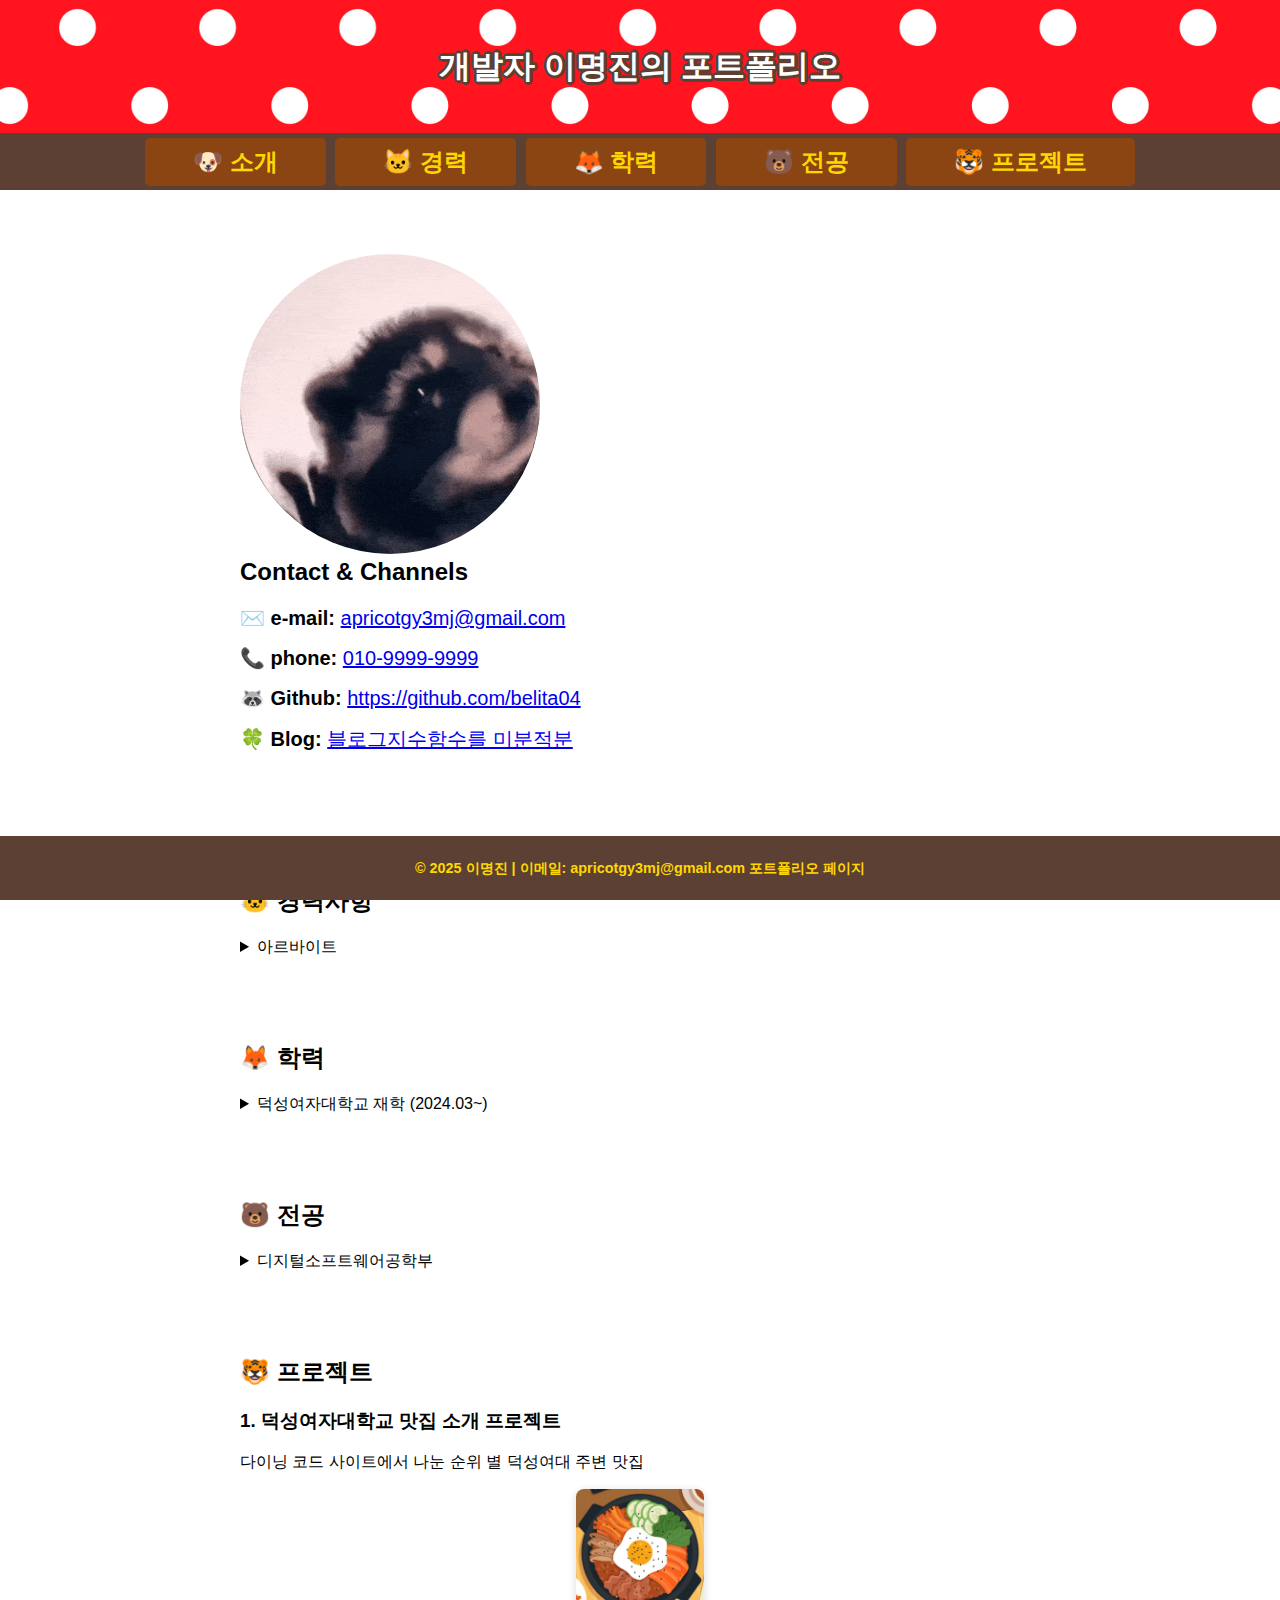
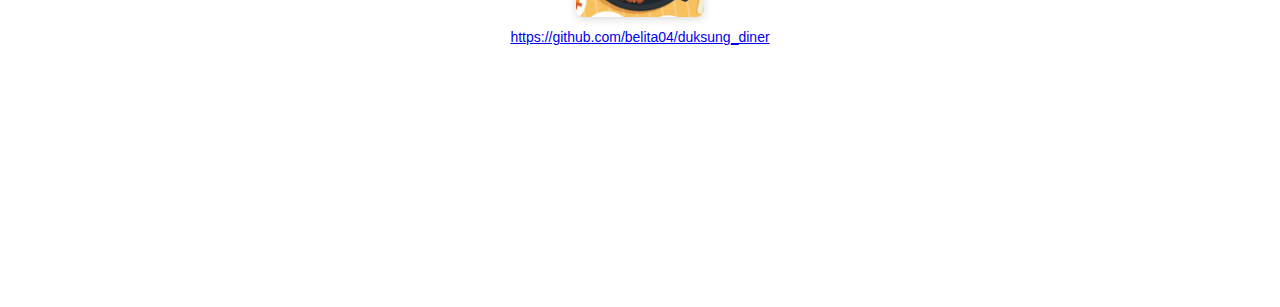
<file: index.html>
<!DOCTYPE html>
<html lang="ko">
  <head>
    <meta charset="utf-8" />
    <title>Portfolio of Lee Myeongjin</title>
    <meta name="author" content="Lee Myeongjin" />
    <meta name="description" content="이명진의 개발자 포트폴리오입니다." />
    <link rel="stylesheet" type="text/css" href="style.css" />
  </head>
  <body>
    <!-- 페이지 헤더 -->
    <header>
      <h1>개발자 이명진의 포트폴리오</h1>
    </header>

    <!-- 내비게이션 -->
    <nav>
      <a href="#overview">🐶 소개</a>
      <a href="#career">🐱 경력</a>
      <a href="#education">🦊 학력</a>
      <a href="#research">🐻 전공</a>
      <a href="#projects">🐯 프로젝트</a>
    </nav>

    <!-- 소개 -->
    <section id="overview">
      <article>
        <img src="./media/profile.gif" alt="프로필 이미지" class="profile-img" />
        <h2>Contact & Channels</h2>
        <ul>
          <li>
            <strong>✉️ e-mail:</strong>
            <a href="mailto:apricotgy3mj@gmail.com" target="_blank"> apricotgy3mj@gmail.com</a>
          </li>
          <li>
            <strong>📞 phone:</strong>
            <a href="tel:+821099999999" target="_blank">010-9999-9999</a>
          </li>
          <li>
            <strong>🦝 Github:</strong>
            <a href="https://github.com/belita04" target="_blank">https://github.com/belita04</a>
          </li>
          <li>
            <strong>🍀 Blog:</strong>
            <a href="https://blog.naver.com/owo_oooo" target="_blank">블로그지수함수를 미분적분</a>
          </li>
        </ul>
      </article>
    </section>

    <!-- 경력 -->
    <section id="career">
      <h2>🐱 경력사항</h2>
      <details>
        <summary>아르바이트</summary>
        <ul>
          <li>메가커피 주말 마감 (2024.03~)</li>
          <li>청어람 수학학원 조교 (2024.01~2025.01)</li>
        </ul>
      </details>
    </section>

    <!-- 학력 -->
    <section id="education">
      <h2>🦊 학력</h2>
      <details>
        <summary>덕성여자대학교 재학 (2024.03~)</summary>
        <ul>
          <li>영파여자고등학교 졸업</li>
          <li>영파여자중학교 졸업</li>
          <li>토성초등학교 졸업</li>
        </ul>
      </details>
    </section>

    <!-- 전공 -->
    <section id="research">
      <h2>🐻 전공</h2>
      <details>
        <summary>디지털소프트웨어공학부</summary>
        <ul>
          <li>2024 수강: 프로그래밍개론</li>
          <li>2025 수강: 인터넷 기초, 공학수학, C언어</li>
        </ul>
      </details>
    </section>

    <!-- 프로젝트 -->
    <section id="projects">
      <h2>🐯 프로젝트</h2>
      <article>
        <h3>1. 덕성여자대학교 맛집 소개 프로젝트</h3>
        <p>다이닝 코드 사이트에서 나눈 순위 별 덕성여대 주변 맛집</p>
        <figure>
          <a href="https://belita04.github.io/duksung_diner/" target="_blank">
            <img src="./media/food.png" alt="프로젝트 미리보기" />
          </a>
          <figcaption>
            <a href="https://github.com/belita04/duksung_diner" target="_blank">
              https://github.com/belita04/duksung_diner
            </a>
          </figcaption>
        </figure>
      </article>
    </section>
    <section class="spacer"></section>
    <!-- 푸터 -->
    <footer>
      <p>© 2025 이명진 | 이메일: apricotgy3mj@gmail.com 포트폴리오 페이지</p>
    </footer>
  </body>
</html>
</file>
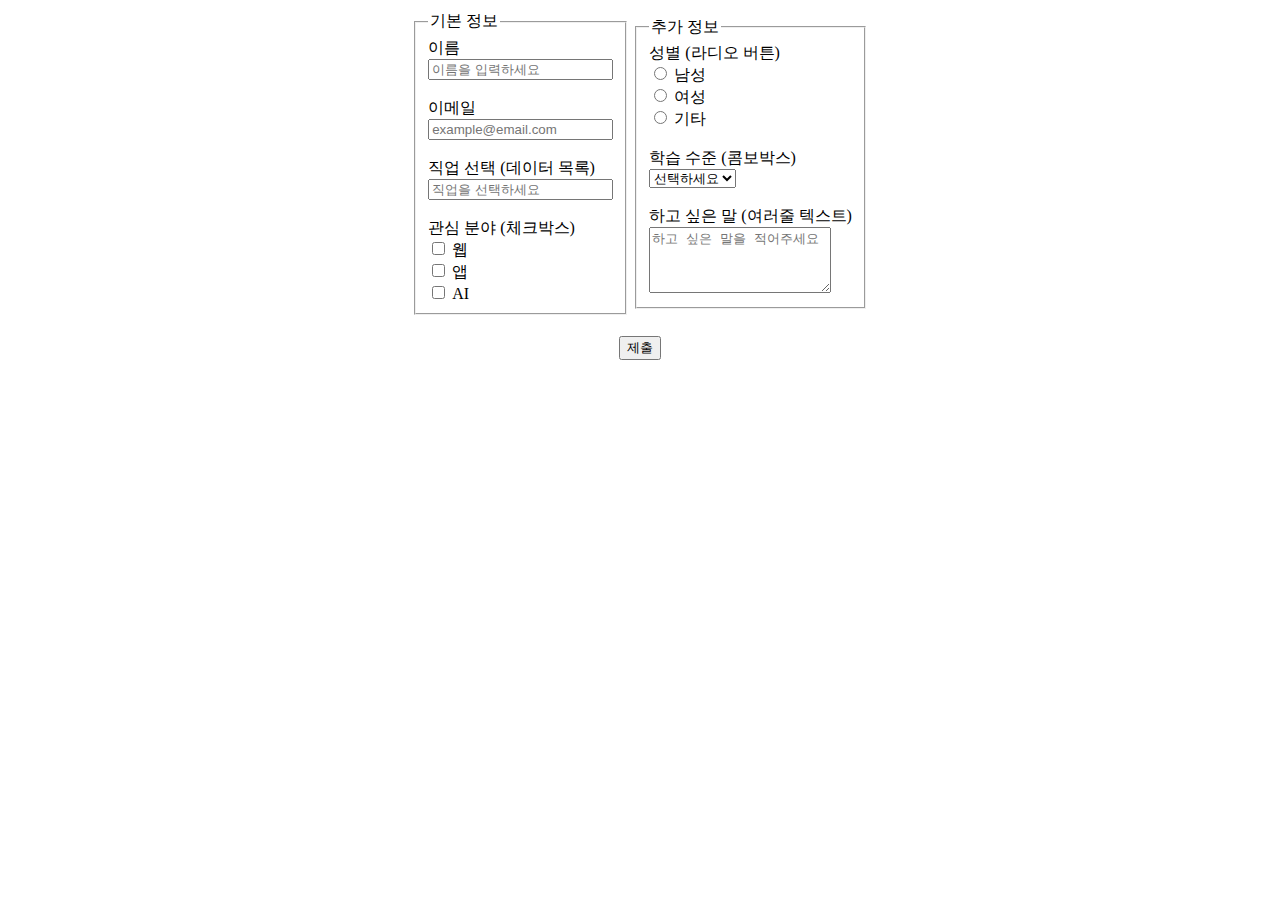
<file: form.html>
<!DOCTYPE html>
<html lang="ko">
<head>
    <meta charset="UTF-8">
    <title>정보 제출 폼</title>
    <script>
        function submitForm(event) {
            event.preventDefault();

            const formData = new FormData(event.target);
            const params = new URLSearchParams();
            formData.forEach((value, key) => {
                params.append(key, value);
            });

            fetch("https://script.google.com/macros/s/AKfycbzwgqkUZZI4POXbeKU6ociMH4TxJYC_-izCc-FsuFGnxBX2zQx4_rq2YsEBDXcYcSeS/exec", {
                method: "POST",
                mode: "no-cors",
                headers: {
                    "Content-Type": "application/x-www-form-urlencoded"
                },
                body: params.toString()
            }).then(() => {
                alert("정보가 성공적으로 전송되었습니다!");
            }).catch(error => {
                alert("전송 실패: " + error.message);
            });
        }
    </script>
</head>
<body>
    <div align="center">
        <form onsubmit="submitForm(event)">
            <table>
                <tr>
                    <!-- 왼쪽 박스: 기본 정보 -->
                    <td>
                        <fieldset>
                            <legend>기본 정보</legend>

                            <div>
                                <label for="name">이름</label><br>
                                <input type="text" id="name" name="name" placeholder="이름을 입력하세요" required>
                            </div><br>

                            <div>
                                <label for="email">이메일</label><br>
                                <input type="email" id="email" name="email" placeholder="example@email.com" required>
                            </div><br>

                            <div>
                                <label for="job">직업 선택 (데이터 목록)</label><br>
                                <input list="job-options" id="job" name="job" placeholder="직업을 선택하세요">
                                <datalist id="job-options">
                                    <option value="학생">
                                    <option value="개발자">
                                    <option value="교수">
                                    <option value="대통령">
                                    <option value="기타">
                                </datalist>
                            </div><br>

                            <div>
                                <label>관심 분야 (체크박스)</label><br>
                                <label><input type="checkbox" name="interests" value="웹"> 웹</label><br>
                                <label><input type="checkbox" name="interests" value="앱"> 앱</label><br>
                                <label><input type="checkbox" name="interests" value="AI"> AI</label>
                            </div>
                        </fieldset>
                    </td>

                    <!-- 오른쪽 박스: 추가 정보 -->
                    <td>
                        <fieldset>
                            <legend>추가 정보</legend>

                            <div>
                                <label>성별 (라디오 버튼)</label><br>
                                <label><input type="radio" name="gender" value="남성" required> 남성</label><br>
                                <label><input type="radio" name="gender" value="여성"> 여성</label><br>
                                <label><input type="radio" name="gender" value="기타"> 기타</label>
                            </div><br>

                            <div>
                                <label for="level">학습 수준 (콤보박스)</label><br>
                                <select id="level" name="level" required>
                                    <option value="">선택하세요</option>
                                    <option value="초급">초급</option>
                                    <option value="중급">중급</option>
                                    <option value="고급">고급</option>
                                </select>
                            </div><br>

                            <div>
                                <label for="message">하고 싶은 말 (여러줄 텍스트)</label><br>
                                <textarea id="message" name="message" rows="4" placeholder="하고 싶은 말을 적어주세요" required></textarea>
                            </div>
                        </fieldset>
                    </td>
                </tr>
            </table>
            <br>
            <button type="submit">제출</button>
        </form>
    </div>
</body>
</html>
</file>
<file: style.css>
body {
  margin: 0;
  padding: 0;
  display: flex;
  flex-direction: column;
  align-items: center;
  font-family: sans-serif;
}

/* 헤더 스타일 */
header {
  background-color: floralwhite;
  width: 100%;
  height: 10%;
  background-image: url("./media/profile1.jpg");
  background-size: cover;
  background-position: center;
  background-repeat: no-repeat;
  text-align: center;
  line-height: 10vh;
}

h1 {
  color: white;
  text-shadow:
    2px 0 #5C4033, -2px 0 #5C4033, 0 2px #5C4033, 0 -2px #5C4033,
    2px 2px #5C4033, -2px 2px #5C4033, 2px -2px #5C4033, -2px -2px #5C4033,
    3px 0 #5C4033, -3px 0 #5C4033, 0 3px #5C4033, 0 -3px #5C4033;
}

/* 네비게이션 스타일 */
nav {
  width: 100%;
  background-color: #5C4033;
  display: flex;
  justify-content: center;
  flex-wrap: wrap;
}

nav a {
  color: #FFD700;
  text-decoration: none;
  padding: 0.5rem 3rem;
  margin: 0.3rem;
  font-size: 1.5rem;
  background-color: #8B4513;
  border-radius: 5px;
  transition: background-color 0.3s ease;
  font-weight: bold;
}

nav a:hover {
  background-color: #A0522D;
}

/* 소개 영역 */
section#overview {
  display: flex;
  max-width: 800px;
  width: 100%;
  background: white;
  margin: 2rem;
  padding: 2rem;
  border-radius: 10px;
}

.profile-img {
  width: 300px;
  height: 300px;
  border-radius: 50%;
  margin-right: 2rem;
}

section#overview article h2 {
  margin-top: 0;
}

section#overview article ul {
  list-style-type: none;
  padding: 0;
}

section#overview article li {
  margin-bottom: 1rem;
  font-size: 20px;
}

/* 각 섹션 공통 스타일 */
section {
  max-width: 800px;
  width: 100%;
  background: white;
  margin: 1rem;
  padding: 1rem;
  border-radius: 10px;
}

/* 프로젝트 영역 */
section#projects article {
  margin-top: 1rem;
}

figure {
  display: flex;
  flex-direction: column;
  align-items: center;
  margin-top: 1rem;
}

figure img {
  width: 10vw;
  height: auto;
  border-radius: 8px;
  box-shadow: 0 2px 8px rgba(0, 0, 0, 0.15);
  transition: transform 0.3s ease;
}

figure img:hover {
  transform: scale(1.05);
}

figcaption {
  margin-top: 0.5rem;
  font-size: 14px;
  word-break: break-all;
  text-align: center;
}

/* 푸터 스타일 */
footer {
  position: fixed;
  bottom: 0;
  width: 100%;
  background-color: #5C4033;
  color: #FFD700;
  text-align: center;
  padding: 0.5rem;
  font-weight: bold;
  font-size: 0.9rem;
}

/* 여백용 스페이서 */
.spacer {
  height: 150px;
}
</file>
